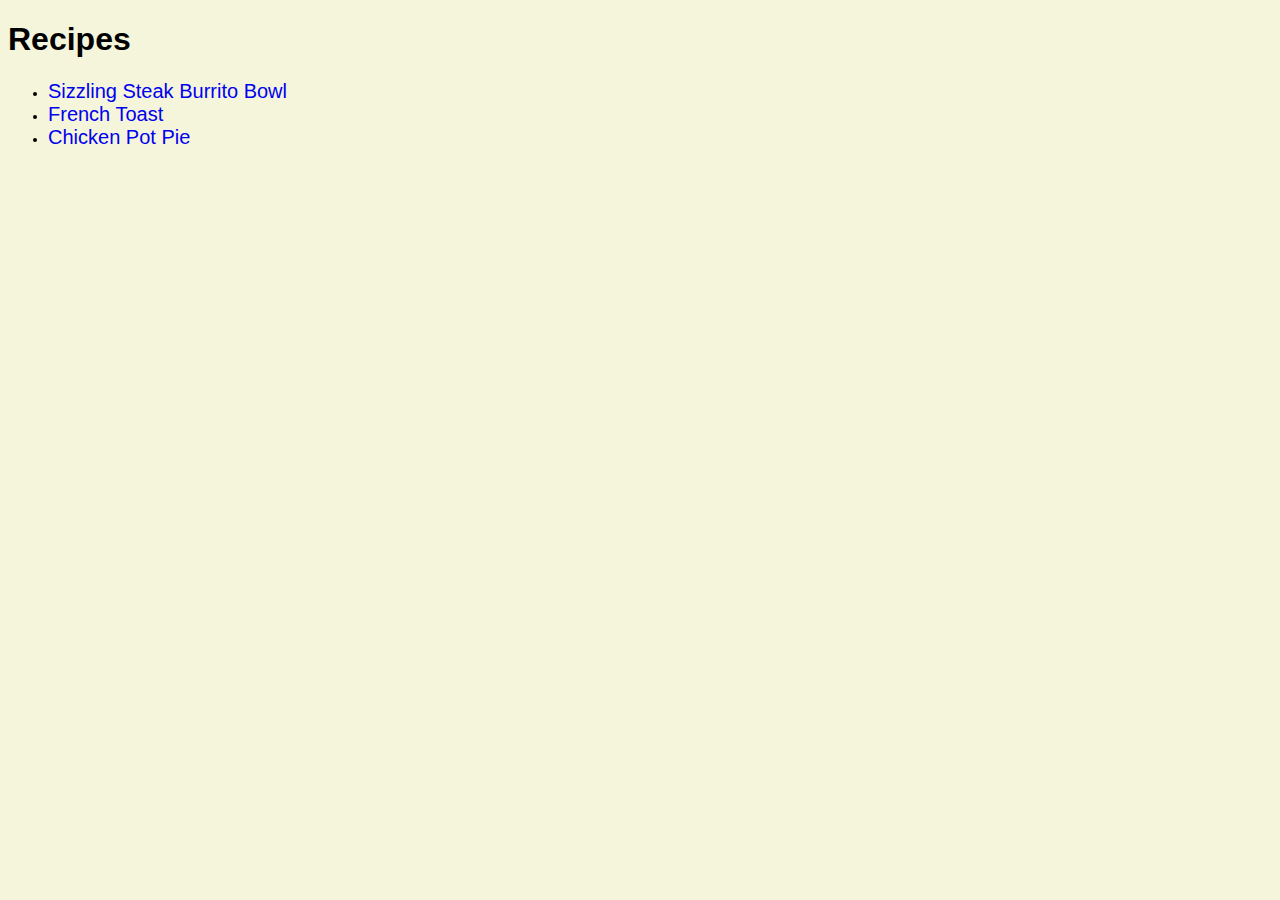
<file: index.html>
<!DOCTYPE html>
<html lang="en">
<head>
    <meta charset="UTF-8">
    <meta http-equiv="X-UA-Compatible" content="IE=edge">
    <meta name="viewport" content="width=device-width, initial-scale=1.0">
    <link rel="stylesheet" href="styles/main.css">
    <title>Recipes</title>
</head>
<body>
    <h1>Recipes</h1>
    <ul>
        <li><a  class="recipe" href="recipes/Sizzling_Steak_Burrito_Bowl.html">Sizzling Steak Burrito Bowl</a></li>
        <li><a  class="recipe" href="recipes/French_Toast.html">French Toast</a></li>
        <li><a  class="recipe" href="recipes/Chicken_Pot_Pie.html">Chicken Pot Pie</a></li>
    </ul>
</body>
</html>
</file>
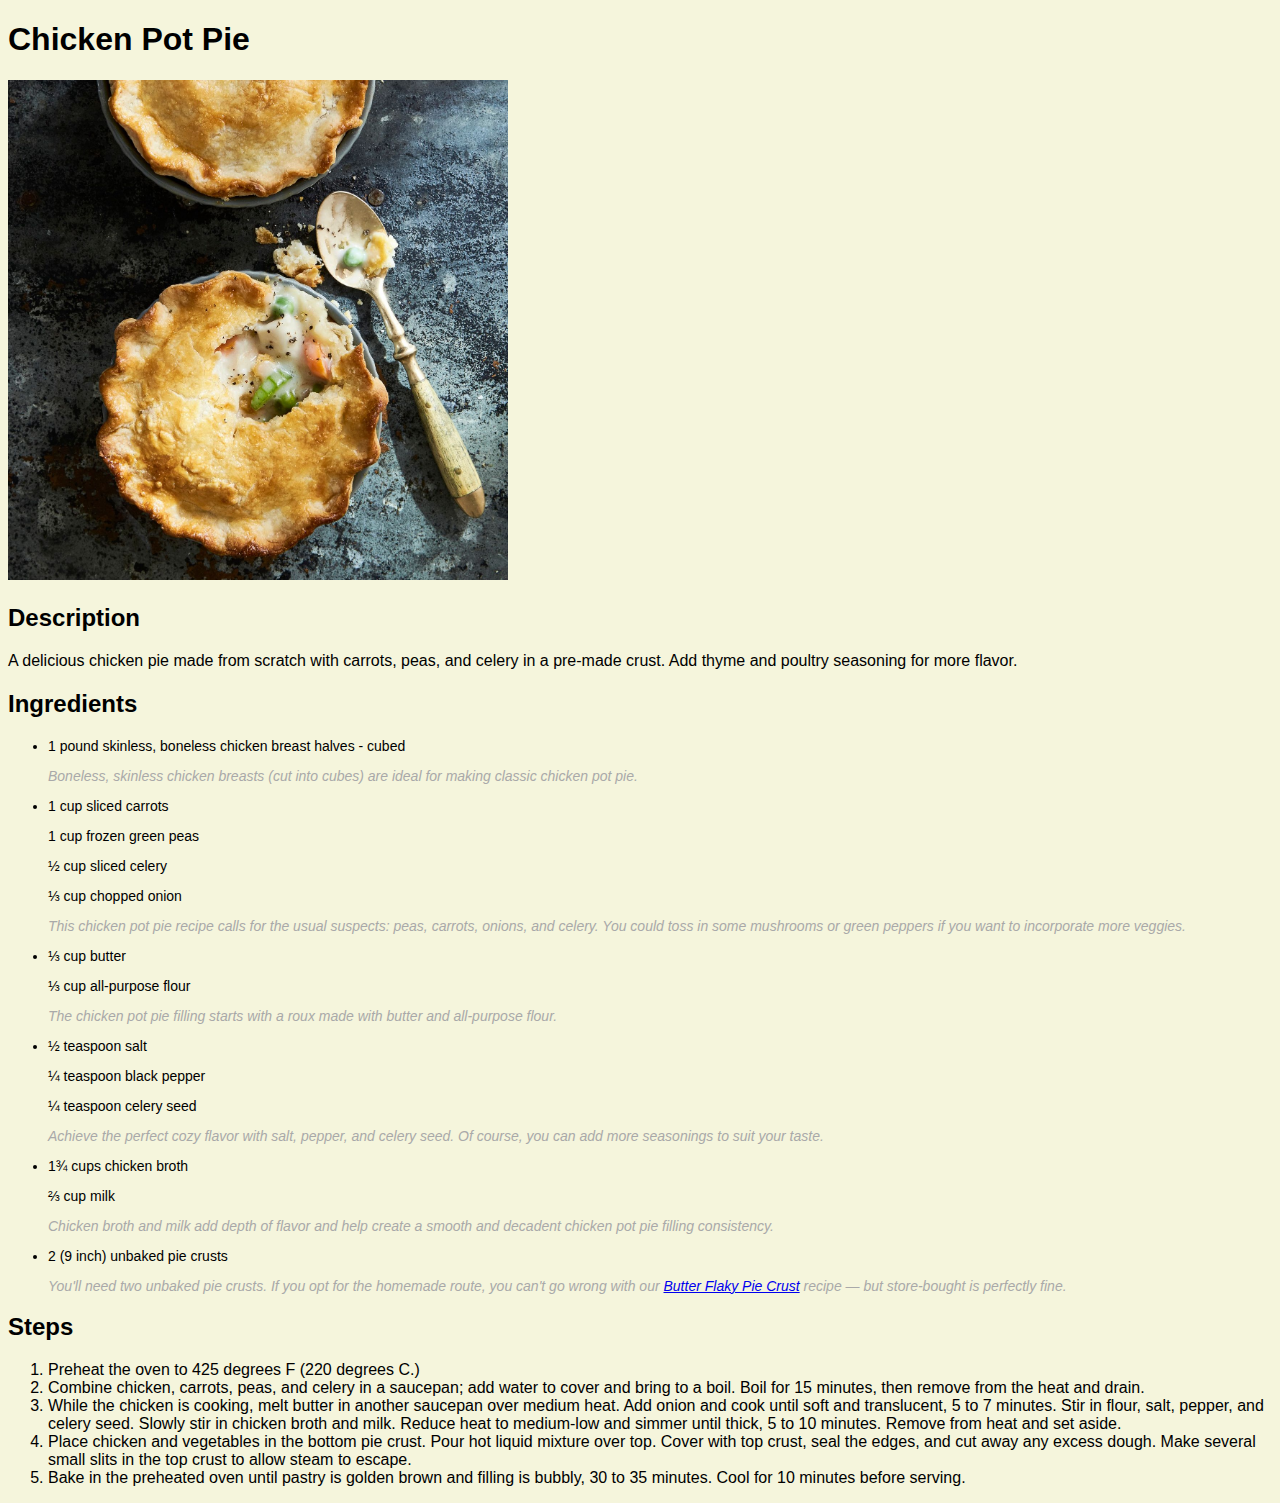
<file: recipes/Chicken_Pot_Pie.html>
<!DOCTYPE html>
<html lang="en">
<head>
    <meta charset="UTF-8">
    <meta http-equiv="X-UA-Compatible" content="IE=edge">
    <meta name="viewport" content="width=device-width, initial-scale=1.0">
    <link rel="stylesheet" href="../styles/main.css">
    <title>Chicken Pot Pie</title>
</head>
<body>
    <h1>Chicken Pot Pie</h1>
    <img src="../images/chicken_pie.jpeg" alt="Chicken Pot Pie">
    <h2>Description</h2>
    <p>A delicious chicken pie made from scratch with carrots, peas, and celery in a pre-made crust. Add thyme and poultry seasoning for more flavor.</p>
    <h2>Ingredients</h2>
    <ul>
        <li><p>1 pound skinless, boneless chicken breast halves - cubed</p>
            <p><em>Boneless, skinless chicken breasts (cut into cubes) are ideal for making classic chicken pot pie.</em></p></li>
        <li><p>1 cup sliced carrots</p>
            <p>1 cup frozen green peas</p>
            <p>½ cup sliced celery</p>
            <p>⅓ cup chopped onion</p>
            <p><em>This chicken pot pie recipe calls for the usual suspects: peas, carrots, onions, and celery. You could toss in some mushrooms or green peppers if you want to incorporate more veggies.</em></p></li>
        <li><p>⅓ cup butter</p>
            <p>⅓ cup all-purpose flour</p>
            <p><em>The chicken pot pie filling starts with a roux made with butter and all-purpose flour.</em></p></li>
        <li><p>½ teaspoon salt</p></li>
            <p>¼ teaspoon black pepper</p>
            <p>¼ teaspoon celery seed</p>
            <p><em>Achieve the perfect cozy flavor with salt, pepper, and celery seed. Of course, you can add more seasonings to suit your taste.</em></p>
        </li>
        <li><p>1¾ cups chicken broth</p>
            <p>⅔ cup milk</p>
            <p><em>Chicken broth and milk add depth of flavor and help create a smooth and decadent chicken pot pie filling consistency.</em></p>
        </li>
        <li><p>2 (9 inch) unbaked pie crusts</p>
        <p><em>You'll need two unbaked pie crusts. If you opt for the homemade route, you can't go wrong with our <a href="https://www.allrecipes.com/recipe/24094/butter-flaky-pie-crust/">Butter Flaky Pie Crust</a> recipe — but store-bought is perfectly fine.</em></p></li>
    </ul>
    <h2>Steps</h2>
    <ol>
        <li>Preheat the oven to 425 degrees F (220 degrees C.)</li>
        <li>Combine chicken, carrots, peas, and celery in a saucepan; add water to cover and bring to a boil. Boil for 15 minutes, then remove from the heat and drain.</li>
        <li>While the chicken is cooking, melt butter in another saucepan over medium heat. Add onion and cook until soft and translucent, 5 to 7 minutes. Stir in flour, salt, pepper, and celery seed. Slowly stir in chicken broth and milk. Reduce heat to medium-low and simmer until thick, 5 to 10 minutes. Remove from heat and set aside.</li>
        <li>Place chicken and vegetables in the bottom pie crust. Pour hot liquid mixture over top. Cover with top crust, seal the edges, and cut away any excess dough. Make several small slits in the top crust to allow steam to escape.</li>
        <li>Bake in the preheated oven until pastry is golden brown and filling is bubbly, 30 to 35 minutes. Cool for 10 minutes before serving.</li>
    </ol>
</body>
</html>
</file>
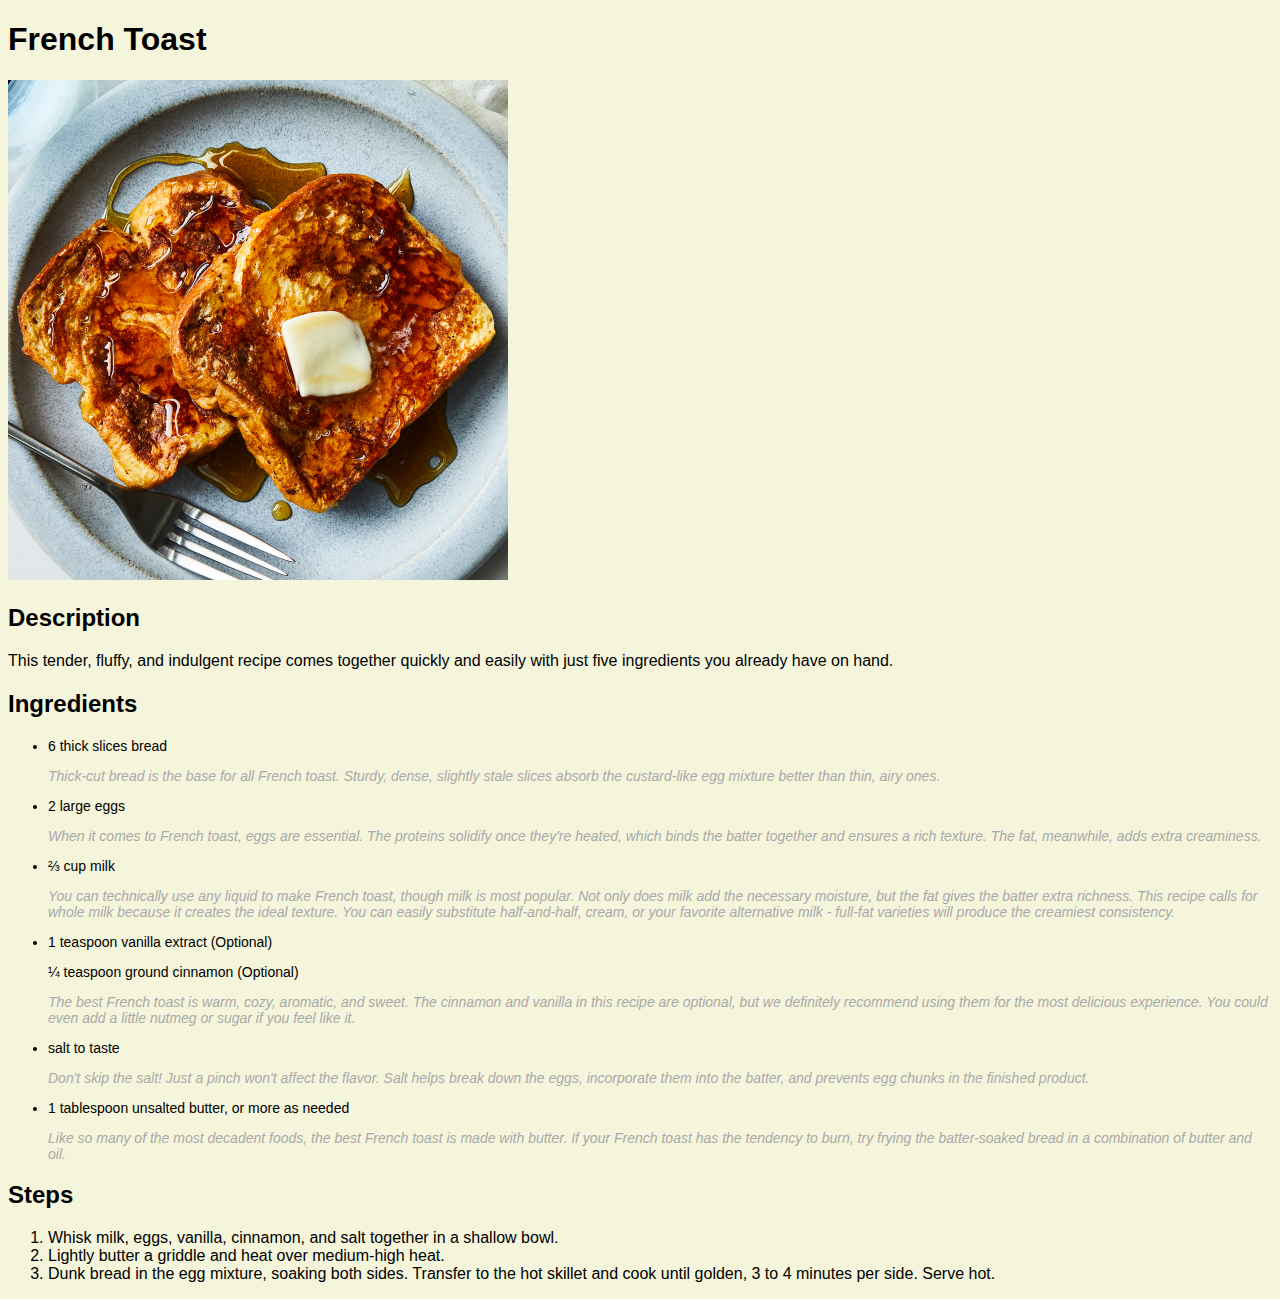
<file: recipes/French_Toast.html>
<!DOCTYPE html>
<html lang="en">
<head>
    <meta charset="UTF-8">
    <meta http-equiv="X-UA-Compatible" content="IE=edge">
    <meta name="viewport" content="width=device-width, initial-scale=1.0">
    <link rel="stylesheet" href="../styles/main.css">
    <title>French Toast</title>
</head>
<body>
    <h1>French Toast</h1>
    <img src="../images/toast.jpeg" alt="French toast">
    <h2>Description</h2>
    <p>This tender, fluffy, and indulgent recipe comes together quickly and easily with just five ingredients you already have on hand. 
    </p>
    <h2>Ingredients</h2>
    <ul>
        <li><p>6 thick slices bread</p>
            <p><em>Thick-cut bread is the base for all French toast. Sturdy, dense, slightly stale slices absorb the custard-like egg mixture better than thin, airy ones.</em></p></li>
        <li><p>2 large eggs</p>
            <p><em>When it comes to French toast, eggs are essential. The proteins solidify once they're heated, which binds the batter together and ensures a rich texture. The fat, meanwhile, adds extra creaminess.</em></p></li>
        <li><p>⅔ cup milk</p>
            <p><em>You can technically use any liquid to make French toast, though milk is most popular. Not only does milk add the necessary moisture, but the fat gives the batter extra richness. This recipe calls for whole milk because it creates the ideal texture. You can easily substitute half-and-half, cream, or your favorite alternative milk - full-fat varieties will produce the creamiest consistency.</em></p></li>
        <li><p>1 teaspoon vanilla extract (Optional)</p>
            <p>¼ teaspoon ground cinnamon (Optional)</p>
            <p><em>The best French toast is warm, cozy, aromatic, and sweet. The cinnamon and vanilla in this recipe are optional, but we definitely recommend using them for the most delicious experience. You could even add a little nutmeg or sugar if you feel like it.</em></p></li>
        <li><p>salt to taste</p>
            <p><em>Don't skip the salt! Just a pinch won't affect the flavor. Salt helps break down the eggs, incorporate them into the batter, and prevents egg chunks in the finished product.</em></p></li>
        <li><p>1 tablespoon unsalted butter, or more as needed</p>
            <p><em>Like so many of the most decadent foods, the best French toast is made with butter. If your French toast has the tendency to burn, try frying the batter-soaked bread in a combination of butter and oil.</em></p></li>
    </ul>
    <h2>Steps</h2>
    <ol>
        <li>Whisk milk, eggs, vanilla, cinnamon, and salt together in a shallow bowl.</li>
        <li>Lightly butter a griddle and heat over medium-high heat.</li>
        <li>Dunk bread in the egg mixture, soaking both sides. Transfer to the hot skillet and cook until golden, 3 to 4 minutes per side. Serve hot.</li>
    </ol>
</body>
</html>
</file>
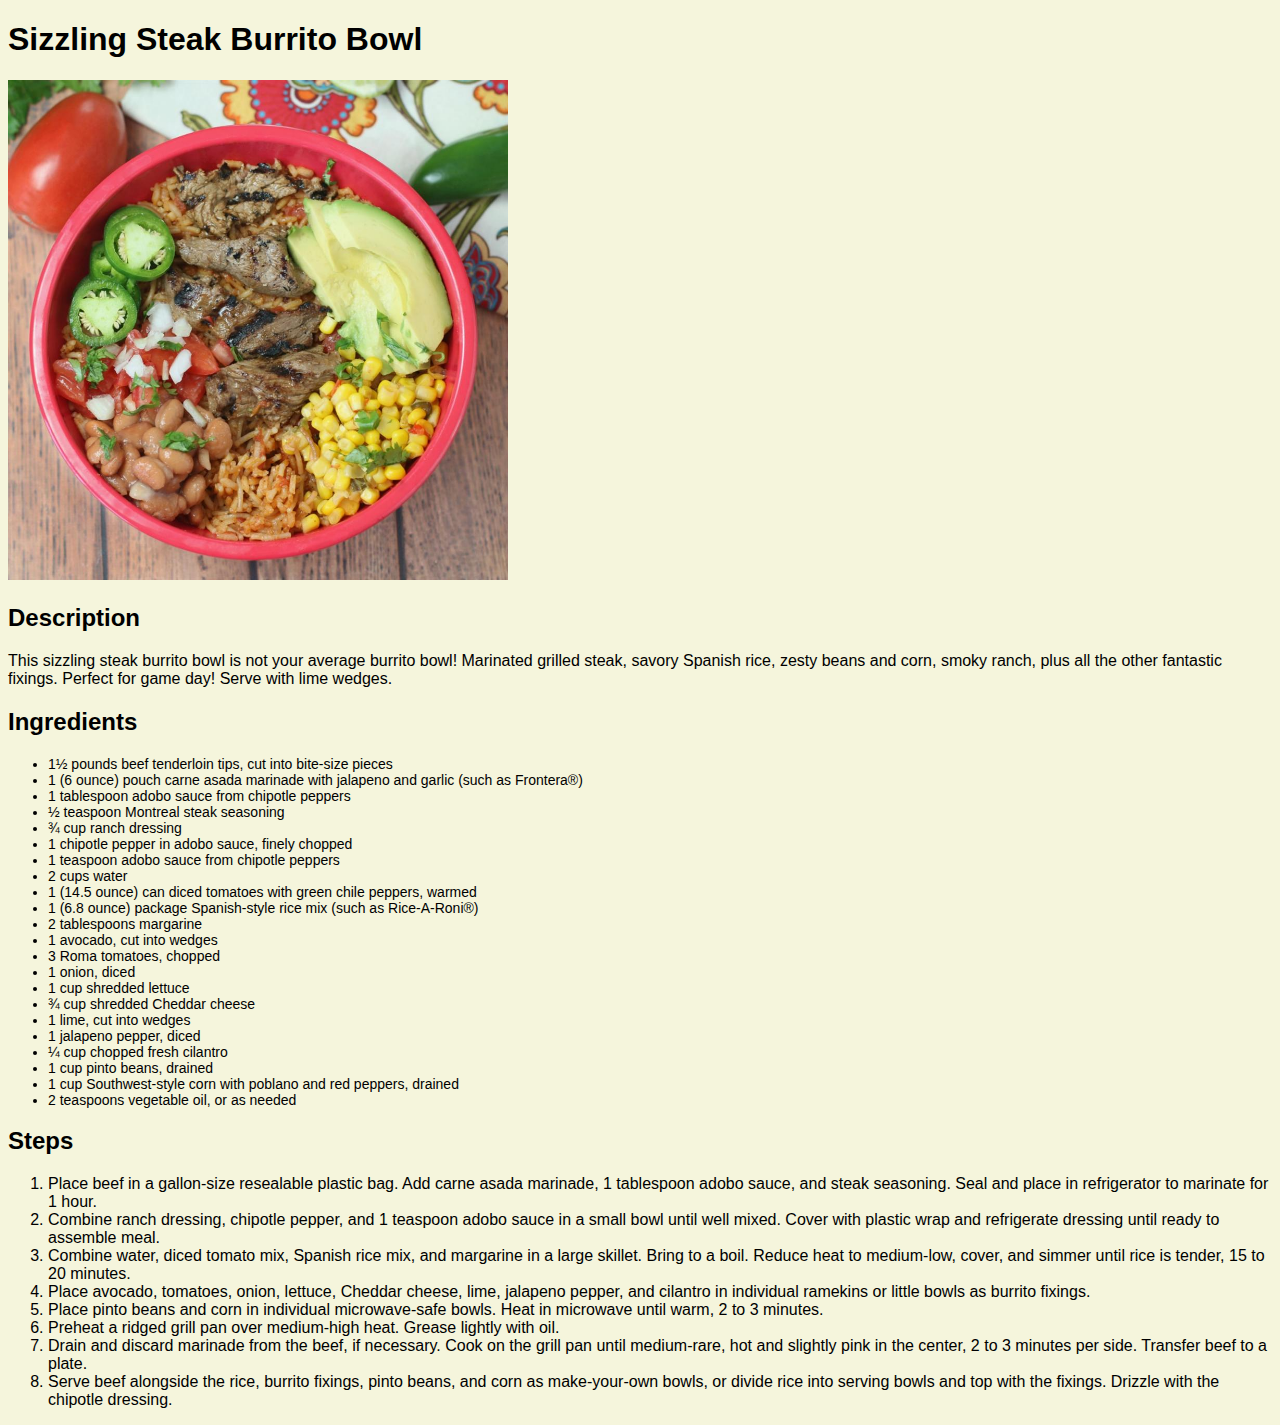
<file: recipes/Sizzling_Steak_Burrito_Bowl.html>
<!DOCTYPE html>
<html lang="en">
<head>
    <meta charset="UTF-8">
    <meta http-equiv="X-UA-Compatible" content="IE=edge">
    <meta name="viewport" content="width=device-width, initial-scale=1.0">
    <link rel="stylesheet" href="../styles/main.css">
    <title>Burrito Bowl</title>
</head>
<body>
    <h1>Sizzling Steak Burrito Bowl</h1>
    <img src="../images/burrito.jpeg" alt="Burrito bowl">
    <h2>Description</h2>
    <p>This sizzling steak burrito bowl is not your average burrito bowl! Marinated grilled steak, savory Spanish rice, zesty beans and corn, smoky ranch, plus all the other fantastic fixings. Perfect for game day! Serve with lime wedges.</p>
    <h2>Ingredients</h2>
    <ul>
        <li>1½ pounds beef tenderloin tips, cut into bite-size pieces</li>
        <li>1 (6 ounce) pouch carne asada marinade with jalapeno and garlic (such as Frontera®)</li>
        <li>1 tablespoon adobo sauce from chipotle peppers</li>
        <li>½ teaspoon Montreal steak seasoning</li>
        <li>¾ cup ranch dressing</li>
        <li>1 chipotle pepper in adobo sauce, finely chopped</li>
        <li>1 teaspoon adobo sauce from chipotle peppers</li>
        <li>2 cups water</li>
        <li>1 (14.5 ounce) can diced tomatoes with green chile peppers, warmed</li>
        <li>1 (6.8 ounce) package Spanish-style rice mix (such as Rice-A-Roni®)</li>
        <li>2 tablespoons margarine</li>
        <li>1 avocado, cut into wedges</li>
        <li>3 Roma tomatoes, chopped</li>
        <li>1 onion, diced</li>
        <li>1 cup shredded lettuce</li>
        <li>¾ cup shredded Cheddar cheese</li>
        <li>1 lime, cut into wedges</li>
        <li>1 jalapeno pepper, diced</li>
        <li>¼ cup chopped fresh cilantro</li>
        <li>1 cup pinto beans, drained</li>
        <li>1 cup Southwest-style corn with poblano and red peppers, drained</li>
        <li>2 teaspoons vegetable oil, or as needed</li>
    </ul>
    <h2>Steps</h2>
    <ol>
        <li>Place beef in a gallon-size resealable plastic bag. Add carne asada marinade, 1 tablespoon adobo sauce, and steak seasoning. Seal and place in refrigerator to marinate for 1 hour.</li>
        <li>Combine ranch dressing, chipotle pepper, and 1 teaspoon adobo sauce in a small bowl until well mixed. Cover with plastic wrap and refrigerate dressing until ready to assemble meal.</li>
        <li>Combine water, diced tomato mix, Spanish rice mix, and margarine in a large skillet. Bring to a boil. Reduce heat to medium-low, cover, and simmer until rice is tender, 15 to 20 minutes.</li>
        <li>Place avocado, tomatoes, onion, lettuce, Cheddar cheese, lime, jalapeno pepper, and cilantro in individual ramekins or little bowls as burrito fixings.</li>
        <li>Place pinto beans and corn in individual microwave-safe bowls. Heat in microwave until warm, 2 to 3 minutes.</li>
        <li>Preheat a ridged grill pan over medium-high heat. Grease lightly with oil.</li>
        <li>Drain and discard marinade from the beef, if necessary. Cook on the grill pan until medium-rare, hot and slightly pink in the center, 2 to 3 minutes per side. Transfer beef to a plate.</li>
        <li>Serve beef alongside the rice, burrito fixings, pinto beans, and corn as make-your-own bowls, or divide rice into serving bowls and top with the fixings. Drizzle with the chipotle dressing.</li>
    </ol>
</body>
</html>
</file>
<file: styles/main.css>
* {
    font-family: Arial, Helvetica, sans-serif;
    background-color: beige;
}

img {
    height: auto;
    width: 500px;
}

em {
    color: darkgray;
}

ul {
    font-size: 14px;
}

.recipe {
    font-size: 20px;
    text-decoration: none;
}
</file>
